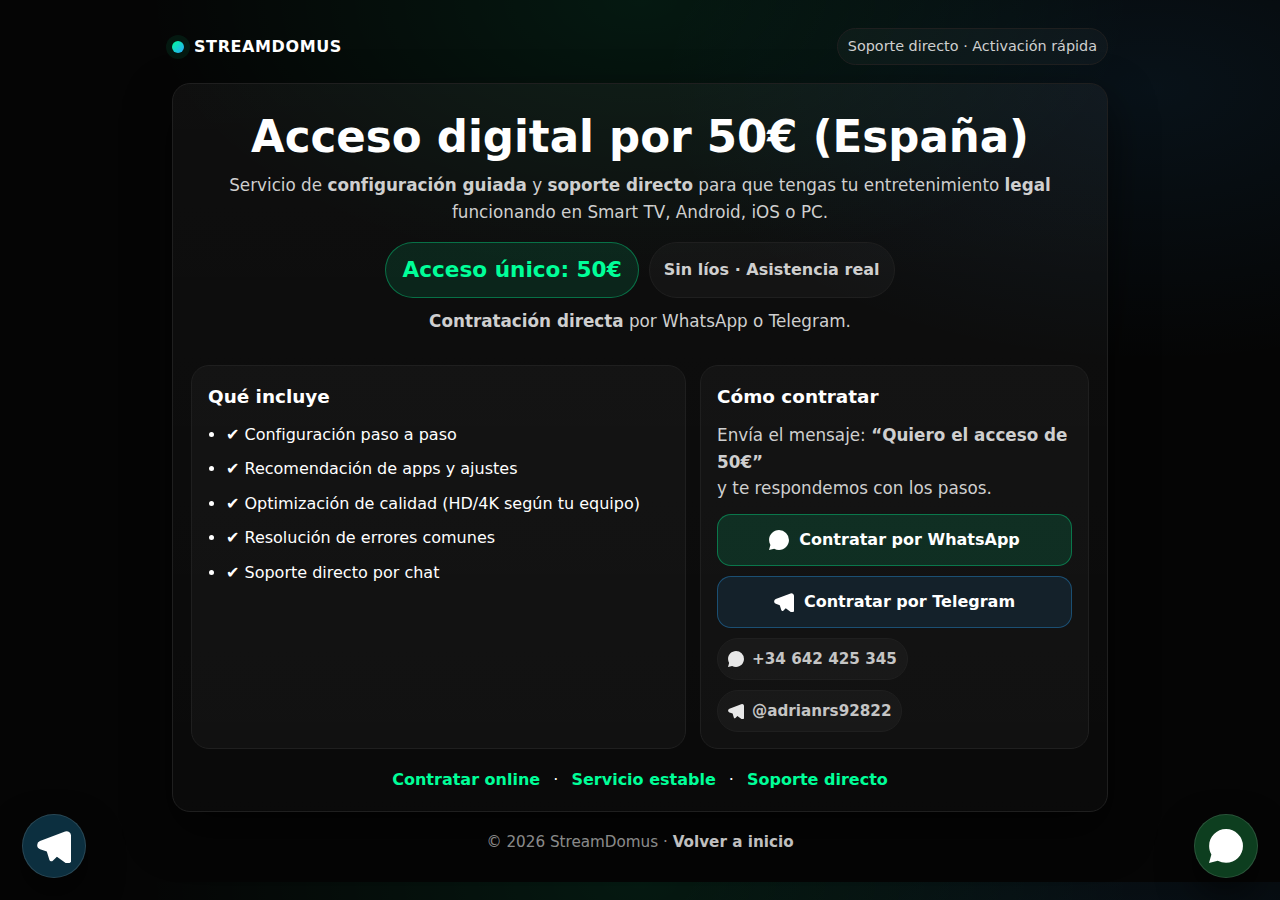
<file: acceso-digital-50-euros.html>
<!doctype html>
<html lang="es">
<head>
<meta charset="utf-8">
<meta name="viewport" content="width=device-width, initial-scale=1">
<title>Acceso digital 50€ | Configuración y soporte directo</title>
<meta name="description" content="Acceso digital por 50€: configuración guiada y soporte directo para disfrutar de streaming legal en Smart TV, Android, iOS y PC. Atención por WhatsApp y Telegram.">
<meta name="robots" content="index,follow">
<link rel="stylesheet" href="assets/css/site.css">

<meta property="og:title" content="Acceso digital 50€ | Configuración y soporte directo">
<meta property="og:description" content="Servicio digital: configuración guiada + soporte directo. Acceso único 50€.">
<meta property="og:type" content="website">

<script type="application/ld+json">
{
  "@context":"https://schema.org",
  "@type":"Service",
  "name":"Acceso digital 50€ (configuración + soporte)",
  "areaServed":"ES",
  "offers":{"@type":"Offer","price":"50","priceCurrency":"EUR"},
  "provider":{"@type":"Organization","name":"StreamDomus"}
}
</script>
</head>

<body>
<div class="container">
  <div class="topbar">
    <div class="brand"><span class="brandDot"></span><span>STREAMDOMUS</span></div>
    <div class="miniTag">Soporte directo · Activación rápida</div>
  </div>

  <section class="hero">
    <div class="heroContent">
      <h1>Acceso digital por 50€ (España)</h1>
      <p>Servicio de <strong>configuración guiada</strong> y <strong>soporte directo</strong> para que tengas tu entretenimiento <strong>legal</strong> funcionando en Smart TV, Android, iOS o PC.</p>

      <div class="badges">
        <div class="badgePrice">Acceso único: 50€</div>
        <div class="badgeNote">Sin líos · Asistencia real</div>
      </div>

      <p style="margin-top:10px"><strong>Contratación directa</strong> por WhatsApp o Telegram.</p>
    </div>

    <div class="grid">
      <div class="card">
        <h2>Qué incluye</h2>
        <ul>
          <li>✔ Configuración paso a paso</li>
          <li>✔ Recomendación de apps y ajustes</li>
          <li>✔ Optimización de calidad (HD/4K según tu equipo)</li>
          <li>✔ Resolución de errores comunes</li>
          <li>✔ Soporte directo por chat</li>
        </ul>
      </div>

      <div class="card">
        <h2>Cómo contratar</h2>
        <p style="margin:0;color:var(--muted)">
          Envía el mensaje: <strong>“Quiero el acceso de 50€”</strong><br>
          y te respondemos con los pasos.
        </p>

        <div class="ctaBox">
          <a class="btn btnPrimary"
             href="https://wa.me/34642425345?text=Hola%2C%20quiero%20el%20acceso%20digital%20de%2050%E2%82%AC.%20%F0%9F%91%8B"
             target="_blank" rel="noopener">
            <svg viewBox="0 0 16 16" aria-hidden="true">
              <path d="M13.601 2.326A7.85 7.85 0 0 0 8.02.003C3.62.003.06 3.563.06 7.963c0 1.404.366 2.775 1.063 3.992L0 16l4.13-1.084a7.94 7.94 0 0 0 3.89 1.002h.003c4.4 0 7.96-3.56 7.96-7.96a7.9 7.9 0 0 0-2.382-5.632z"/>
            </svg>
            Contratar por WhatsApp
          </a>

          <a class="btn btnSecondary"
             href="https://t.me/adrianrs92822"
             target="_blank" rel="noopener">
            <svg viewBox="0 0 16 16" aria-hidden="true">
              <path d="M16 3.038a2 2 0 0 0-2.78-1.86L1.4 5.692a2 2 0 0 0 .08 3.78l3.13 1.09 1.2 3.88a1 1 0 0 0 1.63.46l1.93-1.87 3.78 2.78a2 2 0 0 0 3.16-1.1L16 3.038z"/>
            </svg>
            Contratar por Telegram
          </a>
        </div>

        <div class="chips" aria-label="Contacto">
          <div class="chip">
            <svg viewBox="0 0 16 16" aria-hidden="true"><path d="M13.601 2.326A7.85 7.85 0 0 0 8.02.003C3.62.003.06 3.563.06 7.963c0 1.404.366 2.775 1.063 3.992L0 16l4.13-1.084a7.94 7.94 0 0 0 3.89 1.002h.003c4.4 0 7.96-3.56 7.96-7.96a7.9 7.9 0 0 0-2.382-5.632z"/></svg>
            +34 642 425 345
          </div>
          <div class="chip">
            <svg viewBox="0 0 16 16" aria-hidden="true"><path d="M16 3.038a2 2 0 0 0-2.78-1.86L1.4 5.692a2 2 0 0 0 .08 3.78l3.13 1.09 1.2 3.88a1 1 0 0 0 1.63.46l1.93-1.87 3.78 2.78a2 2 0 0 0 3.16-1.1L16 3.038z"/></svg>
            @adrianrs92822
          </div>
        </div>
      </div>
    </div>

    <div class="seoLinks">
      <a href="contratar-servicio-digital-online.html">Contratar online</a> ·
      <a href="servicio-digital-estable-espana.html">Servicio estable</a> ·
      <a href="servicio-digital-con-soporte-directo.html">Soporte directo</a>
    </div>
  </section>

  <footer>
    © <span id="y"></span> StreamDomus · <a href="index.html">Volver a inicio</a>
  </footer>
</div>

<a class="floating whatsapp"
   href="https://wa.me/34642425345?text=Hola%2C%20quiero%20el%20acceso%20digital%20de%2050%E2%82%AC.%20%F0%9F%91%8B"
   target="_blank" rel="noopener" aria-label="WhatsApp">
  <span class="sr">WhatsApp</span>
  <svg viewBox="0 0 16 16" aria-hidden="true">
    <path d="M13.601 2.326A7.85 7.85 0 0 0 8.02.003C3.62.003.06 3.563.06 7.963c0 1.404.366 2.775 1.063 3.992L0 16l4.13-1.084a7.94 7.94 0 0 0 3.89 1.002h.003c4.4 0 7.96-3.56 7.96-7.96a7.9 7.9 0 0 0-2.382-5.632z"/>
  </svg>
</a>

<a class="floating telegram"
   href="https://t.me/adrianrs92822"
   target="_blank" rel="noopener" aria-label="Telegram">
  <span class="sr">Telegram</span>
  <svg viewBox="0 0 16 16" aria-hidden="true">
    <path d="M16 3.038a2 2 0 0 0-2.78-1.86L1.4 5.692a2 2 0 0 0 .08 3.78l3.13 1.09 1.2 3.88a1 1 0 0 0 1.63.46l1.93-1.87 3.78 2.78a2 2 0 0 0 3.16-1.1L16 3.038z"/>
  </svg>
</a>

<script>
  document.getElementById("y").textContent = new Date().getFullYear();
</script>
</body>
</html>
</file>
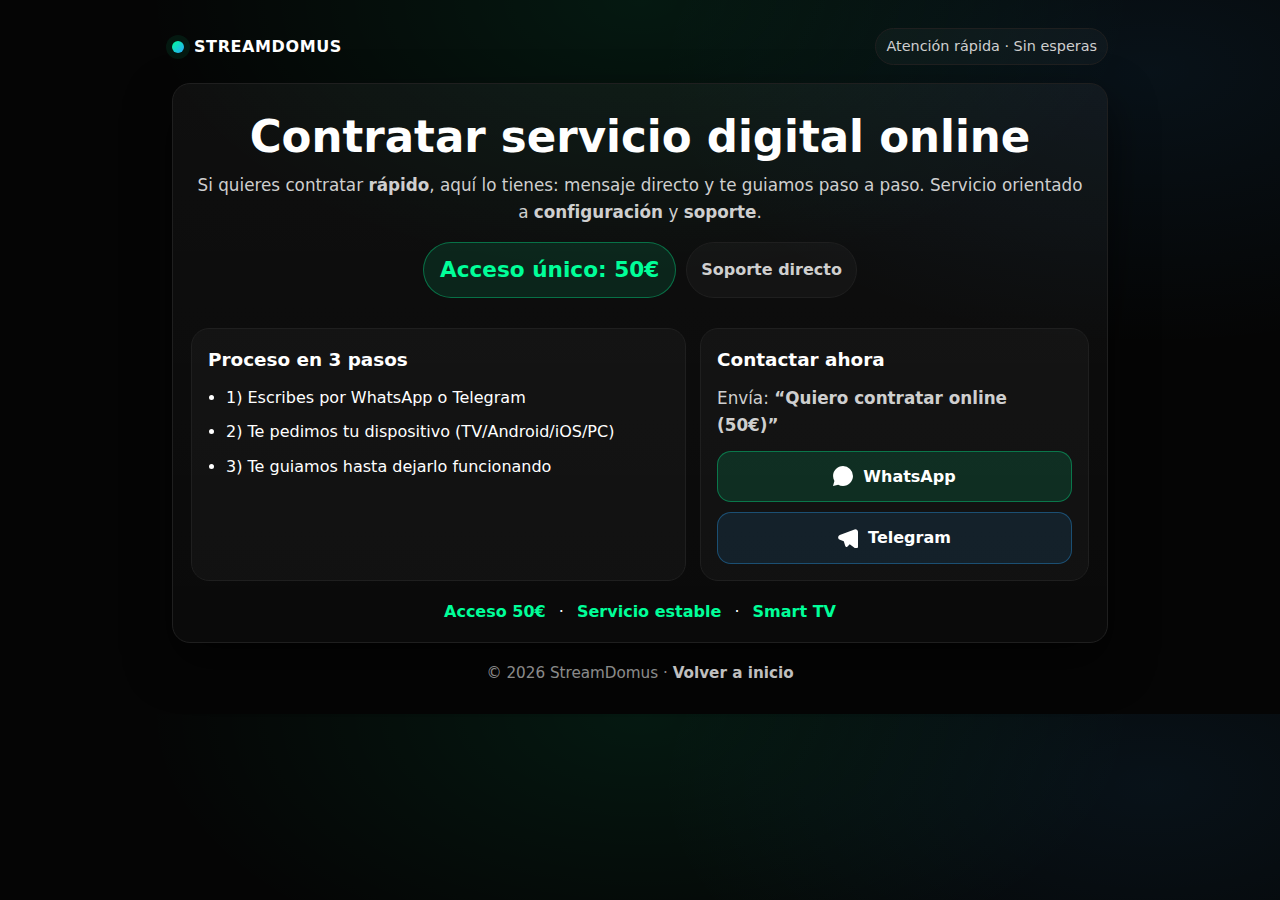
<file: contratar-servicio-digital-online.html>
<!doctype html>
<html lang="es">
<head>
<meta charset="utf-8">
<meta name="viewport" content="width=device-width, initial-scale=1">
<title>Contratar servicio digital online | Soporte por WhatsApp</title>
<meta name="description" content="Contratar servicio digital online con soporte directo por WhatsApp y Telegram. Configuración guiada y asistencia rápida. Acceso único 50€ en España.">
<meta name="robots" content="index,follow">
<link rel="stylesheet" href="assets/css/site.css">

<meta property="og:title" content="Contratar servicio digital online | Soporte directo">
<meta property="og:description" content="Contratación online + soporte directo. Acceso único 50€.">
<meta property="og:type" content="website">
</head>

<body>
<div class="container">
  <div class="topbar">
    <div class="brand"><span class="brandDot"></span><span>STREAMDOMUS</span></div>
    <div class="miniTag">Atención rápida · Sin esperas</div>
  </div>

  <section class="hero">
    <div class="heroContent">
      <h1>Contratar servicio digital online</h1>
      <p>Si quieres contratar <strong>rápido</strong>, aquí lo tienes: mensaje directo y te guiamos paso a paso. Servicio orientado a <strong>configuración</strong> y <strong>soporte</strong>.</p>

      <div class="badges">
        <div class="badgePrice">Acceso único: 50€</div>
        <div class="badgeNote">Soporte directo</div>
      </div>
    </div>

    <div class="grid">
      <div class="card">
        <h2>Proceso en 3 pasos</h2>
        <ul>
          <li>1) Escribes por WhatsApp o Telegram</li>
          <li>2) Te pedimos tu dispositivo (TV/Android/iOS/PC)</li>
          <li>3) Te guiamos hasta dejarlo funcionando</li>
        </ul>
      </div>

      <div class="card">
        <h2>Contactar ahora</h2>
        <p style="margin:0;color:var(--muted)">
          Envía: <strong>“Quiero contratar online (50€)”</strong>
        </p>

        <div class="ctaBox">
          <a class="btn btnPrimary"
             href="https://wa.me/34642425345?text=Hola%2C%20quiero%20contratar%20online%20el%20servicio%20digital%20(50%E2%82%AC)."
             target="_blank" rel="noopener">
            <svg viewBox="0 0 16 16" aria-hidden="true">
              <path d="M13.601 2.326A7.85 7.85 0 0 0 8.02.003C3.62.003.06 3.563.06 7.963c0 1.404.366 2.775 1.063 3.992L0 16l4.13-1.084a7.94 7.94 0 0 0 3.89 1.002h.003c4.4 0 7.96-3.56 7.96-7.96a7.9 7.9 0 0 0-2.382-5.632z"/>
            </svg>
            WhatsApp
          </a>

          <a class="btn btnSecondary"
             href="https://t.me/adrianrs92822"
             target="_blank" rel="noopener">
            <svg viewBox="0 0 16 16" aria-hidden="true">
              <path d="M16 3.038a2 2 0 0 0-2.78-1.86L1.4 5.692a2 2 0 0 0 .08 3.78l3.13 1.09 1.2 3.88a1 1 0 0 0 1.63.46l1.93-1.87 3.78 2.78a2 2 0 0 0 3.16-1.1L16 3.038z"/>
            </svg>
            Telegram
          </a>
        </div>
      </div>
    </div>

    <div class="seoLinks">
      <a href="acceso-digital-50-euros.html">Acceso 50€</a> ·
      <a href="servicio-digital-estable-espana.html">Servicio estable</a> ·
      <a href="servicio-digital-para-smart-tv.html">Smart TV</a>
    </div>
  </section>

  <footer>
    © <span id="y"></span> StreamDomus · <a href="index.html">Volver a inicio</a>
  </footer>
</div>

<script>document.getElementById("y").textContent=new Date().getFullYear();</script>
</body>
</html>
</file>
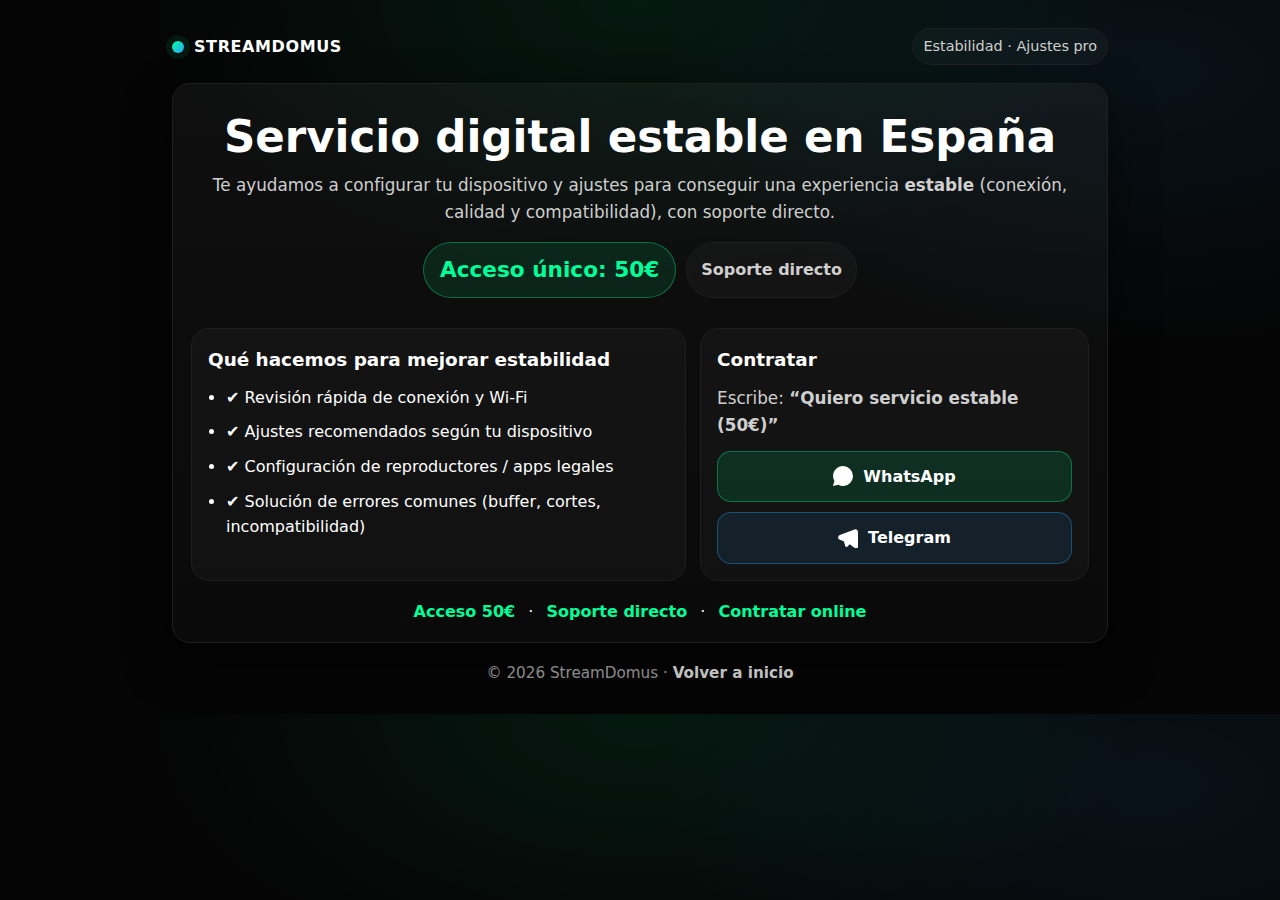
<file: servicio-digital-estable-espana.html>
<!doctype html>
<html lang="es">
<head>
<meta charset="utf-8">
<meta name="viewport" content="width=device-width, initial-scale=1">
<title>Servicio digital estable en España | Configuración y soporte</title>
<meta name="description" content="Servicio digital estable en España: configuración guiada, optimización y soporte directo. Acceso único 50€. Atención por WhatsApp y Telegram.">
<meta name="robots" content="index,follow">
<link rel="stylesheet" href="assets/css/site.css">
</head>

<body>
<div class="container">
  <div class="topbar">
    <div class="brand"><span class="brandDot"></span><span>STREAMDOMUS</span></div>
    <div class="miniTag">Estabilidad · Ajustes pro</div>
  </div>

  <section class="hero">
    <div class="heroContent">
      <h1>Servicio digital estable en España</h1>
      <p>Te ayudamos a configurar tu dispositivo y ajustes para conseguir una experiencia <strong>estable</strong> (conexión, calidad y compatibilidad), con soporte directo.</p>

      <div class="badges">
        <div class="badgePrice">Acceso único: 50€</div>
        <div class="badgeNote">Soporte directo</div>
      </div>
    </div>

    <div class="grid">
      <div class="card">
        <h2>Qué hacemos para mejorar estabilidad</h2>
        <ul>
          <li>✔ Revisión rápida de conexión y Wi-Fi</li>
          <li>✔ Ajustes recomendados según tu dispositivo</li>
          <li>✔ Configuración de reproductores / apps legales</li>
          <li>✔ Solución de errores comunes (buffer, cortes, incompatibilidad)</li>
        </ul>
      </div>

      <div class="card">
        <h2>Contratar</h2>
        <p style="margin:0;color:var(--muted)">Escribe: <strong>“Quiero servicio estable (50€)”</strong></p>

        <div class="ctaBox">
          <a class="btn btnPrimary"
             href="https://wa.me/34642425345?text=Hola%2C%20quiero%20servicio%20digital%20estable%20(50%E2%82%AC)."
             target="_blank" rel="noopener">
            <svg viewBox="0 0 16 16" aria-hidden="true">
              <path d="M13.601 2.326A7.85 7.85 0 0 0 8.02.003C3.62.003.06 3.563.06 7.963c0 1.404.366 2.775 1.063 3.992L0 16l4.13-1.084a7.94 7.94 0 0 0 3.89 1.002h.003c4.4 0 7.96-3.56 7.96-7.96a7.9 7.9 0 0 0-2.382-5.632z"/>
            </svg>
            WhatsApp
          </a>
          <a class="btn btnSecondary"
             href="https://t.me/adrianrs92822"
             target="_blank" rel="noopener">
            <svg viewBox="0 0 16 16" aria-hidden="true">
              <path d="M16 3.038a2 2 0 0 0-2.78-1.86L1.4 5.692a2 2 0 0 0 .08 3.78l3.13 1.09 1.2 3.88a1 1 0 0 0 1.63.46l1.93-1.87 3.78 2.78a2 2 0 0 0 3.16-1.1L16 3.038z"/>
            </svg>
            Telegram
          </a>
        </div>
      </div>
    </div>

    <div class="seoLinks">
      <a href="acceso-digital-50-euros.html">Acceso 50€</a> ·
      <a href="servicio-digital-con-soporte-directo.html">Soporte directo</a> ·
      <a href="contratar-servicio-digital-online.html">Contratar online</a>
    </div>
  </section>

  <footer>
    © <span id="y"></span> StreamDomus · <a href="index.html">Volver a inicio</a>
  </footer>
</div>

<script>document.getElementById("y").textContent=new Date().getFullYear();</script>
</body>
</html>
</file>
<file: assets/css/site.css>
:root{
  --bg:#050505;
  --panel:#0b0b0b;
  --stroke:#1f1f1f;
  --fg:#ffffff;
  --muted:#cfcfcf;
  --accent:#00ff99;
  --accent2:#2aa6ff;
  --radius:18px;
  --shadow:0 20px 45px rgba(0,0,0,.55);
}
*{box-sizing:border-box}
html{scroll-behavior:smooth}
body{
  margin:0;
  font-family: system-ui, -apple-system, Segoe UI, Roboto, Arial, sans-serif;
  background:
    radial-gradient(900px 500px at 50% 0%, rgba(0,255,153,.08), transparent 55%),
    radial-gradient(900px 500px at 90% 10%, rgba(42,166,255,.08), transparent 55%),
    var(--bg);
  color:var(--fg);
  line-height:1.6;
}
.container{max-width:980px;margin:0 auto;padding:22px;text-align:center;}
.topbar{display:flex;justify-content:space-between;align-items:center;gap:12px;margin:6px 0 18px;}
.brand{display:flex;align-items:center;gap:10px;font-weight:900;letter-spacing:.6px;}
.brandDot{width:12px;height:12px;border-radius:999px;background:linear-gradient(135deg,var(--accent),var(--accent2));box-shadow:0 0 0 6px rgba(0,255,153,.08);}
.miniTag{font-size:.9rem;color:var(--muted);border:1px solid var(--stroke);padding:6px 10px;border-radius:999px;background:rgba(255,255,255,.03);white-space:nowrap;}
.hero{border:1px solid var(--stroke);background:linear-gradient(180deg,rgba(255,255,255,.04),rgba(255,255,255,.02));border-radius:var(--radius);box-shadow:var(--shadow);overflow:hidden;}
.heroContent{padding:18px 18px 6px;}
h1{font-size:clamp(28px,3.4vw,44px);margin:10px 0;line-height:1.15;}
p{margin:8px 0;color:var(--muted);font-size:1.05rem;}
.badges{margin:16px 0 8px;display:flex;justify-content:center;gap:10px;flex-wrap:wrap;}
.badgePrice{display:inline-flex;align-items:center;gap:10px;padding:10px 16px;border-radius:999px;border:1px solid rgba(0,255,153,.35);background:rgba(0,255,153,.10);color:var(--accent);font-weight:900;font-size:1.35rem;}
.badgeNote{display:inline-flex;align-items:center;padding:10px 14px;border-radius:999px;border:1px solid var(--stroke);background:rgba(255,255,255,.03);color:var(--muted);font-weight:800;font-size:1rem;}
.grid{display:grid;gap:14px;grid-template-columns:1fr;padding:16px 18px 18px;}
@media (min-width:900px){.grid{grid-template-columns:1.12fr .88fr;}}
.card{border:1px solid var(--stroke);background:rgba(255,255,255,.03);border-radius:var(--radius);padding:16px;text-align:left;}
.card h2{margin:0 0 10px;font-size:1.15rem;}
ul{margin:0;padding:0 0 0 18px;}
li{margin:9px 0;color:var(--fg);}
.ctaBox{display:flex;gap:10px;flex-wrap:wrap;margin-top:12px;}
.btn{
  display:inline-flex;align-items:center;justify-content:center;gap:10px;
  padding:12px 14px;border-radius:14px;border:1px solid var(--stroke);
  background:rgba(255,255,255,.03);color:var(--fg);text-decoration:none;font-weight:900;width:100%;
}
.btn:hover{opacity:.93}
.btnPrimary{border:1px solid rgba(0,255,153,.35);background:rgba(0,255,153,.12);}
.btnSecondary{border:1px solid rgba(42,166,255,.35);background:rgba(42,166,255,.10);}
.btn svg{width:20px;height:20px;fill:currentColor}
.chips{display:flex;flex-wrap:wrap;gap:10px;margin:10px 0 0;}
.chip{display:inline-flex;align-items:center;gap:8px;padding:8px 10px;border-radius:999px;border:1px solid var(--stroke);background:rgba(255,255,255,.03);color:rgba(255,255,255,.75);font-weight:800;font-size:.95rem;}
.chip svg{width:16px;height:16px;fill:rgba(255,255,255,.9)}
.seoLinks{padding:0 18px 18px;text-align:center;}
.seoLinks a{color:var(--accent);text-decoration:none;font-weight:900;margin:0 8px;white-space:nowrap;}
.seoLinks a:hover{opacity:.9}
footer{margin:18px 0 6px;color:rgba(255,255,255,.55);font-size:.95rem;}
footer a{color:rgba(255,255,255,.75);text-decoration:none;font-weight:800;}
footer a:hover{opacity:.9}
.floating{
  position:fixed;bottom:22px;z-index:9999;width:64px;height:64px;border-radius:999px;
  display:grid;place-items:center;box-shadow:0 16px 36px rgba(0,0,0,.6);
  border:1px solid rgba(255,255,255,.12);backdrop-filter:blur(6px);-webkit-backdrop-filter:blur(6px);
}
.whatsapp{right:22px;background:rgba(37,211,102,.28)}
.telegram{left:22px;background:rgba(34,158,217,.28)}
.floating svg{width:34px;height:34px;fill:#fff}
.sr{position:absolute;left:-9999px}
</file>
